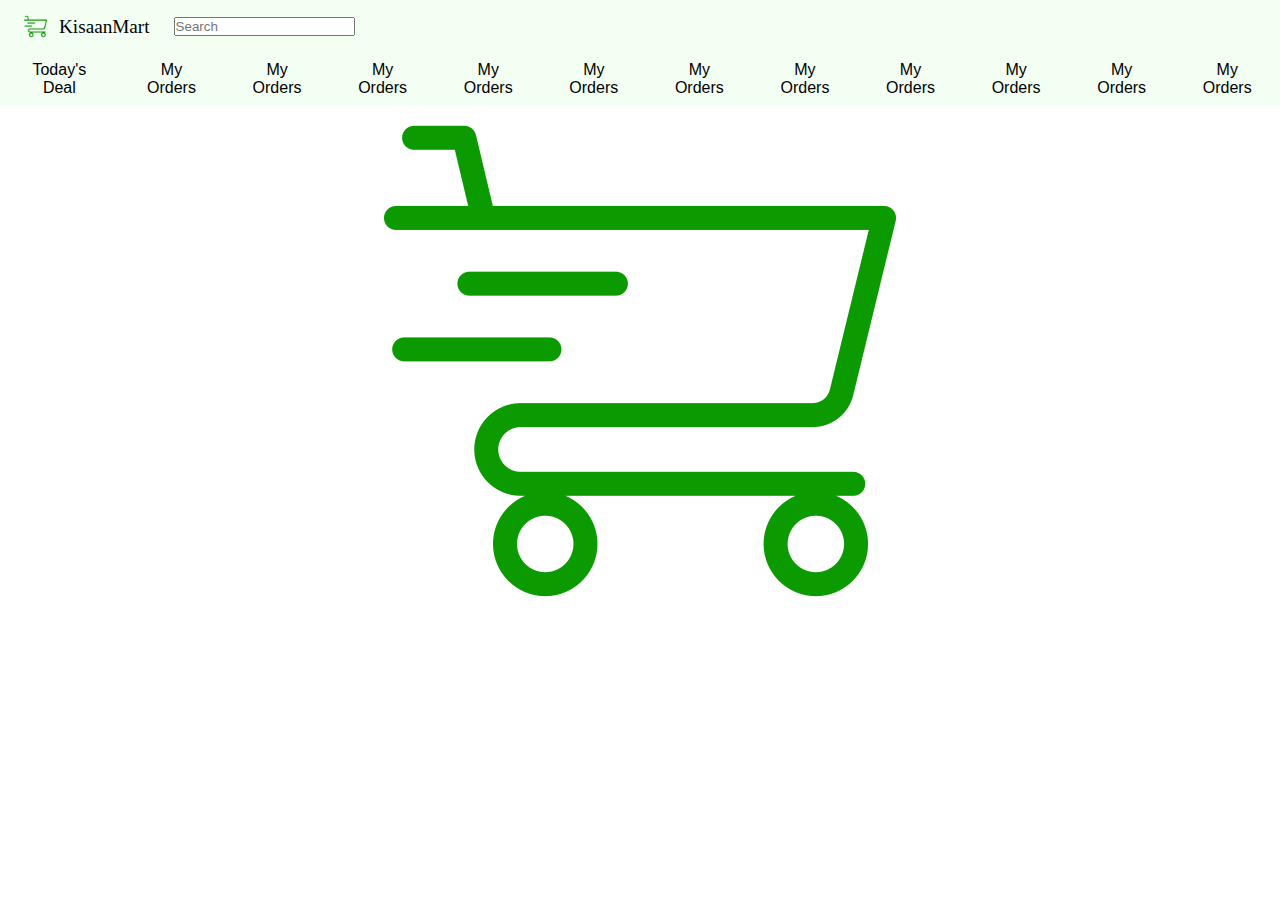
<file: Project E-commerce/index.html>
<!DOCTYPE html>
<html lang="en">

<head>
    <meta charset="UTF-8">
    <meta name="viewport" content="width=device-width, initial-scale=1.0">
    <title>Kisaan Mart | KisaanBharat</title>
    <link rel="stylesheet" href="css/style.css">
</head>

<body>
    <header>
        <nav-bar class="nav-bar">
            <nav class="top">
                <div class="logo">
                    <div class="logo">
                        <img src="content/icons/shopping-cart.png" alt="logo">KisaanMart
                    </div>
                </div>
                <div class="search-bar">
                    <!-- <img src="content/icons/search.png" alt=""> -->
                    <input role="textbox" type="search" placeholder="Search" id="search-box">
                </div>
            </nav>

            <nav class="bottom">
                <div class="listing">
                    <ul>
                        <li><a href="#">Today's Deal</a></li>
                        <li><a href="#">My Orders</a></li>
                        <li><a href="#">My Orders</a></li>
                        <li><a href="#">My Orders</a></li>
                        <li><a href="#">My Orders</a></li>
                        <li><a href="#">My Orders</a></li>
                        <li><a href="#">My Orders</a></li>
                        <li><a href="#">My Orders</a></li>
                        <li><a href="#">My Orders</a></li>
                        <li><a href="#">My Orders</a></li>
                        <li><a href="#">My Orders</a></li>
                        <li><a href="#">My Orders</a></li>
                    </ul>
                </div>
            </nav>
        </nav-bar>
    </header>

    <main>
        <!-- hero section -->
        <div class="hero-section">
            <div class="container">
                <img src="content/icons/shopping-cart.png" alt="hero-products">
            </div>
        </div>
    </main>

    <footer>

    </footer>
</body>

</html>
</file>
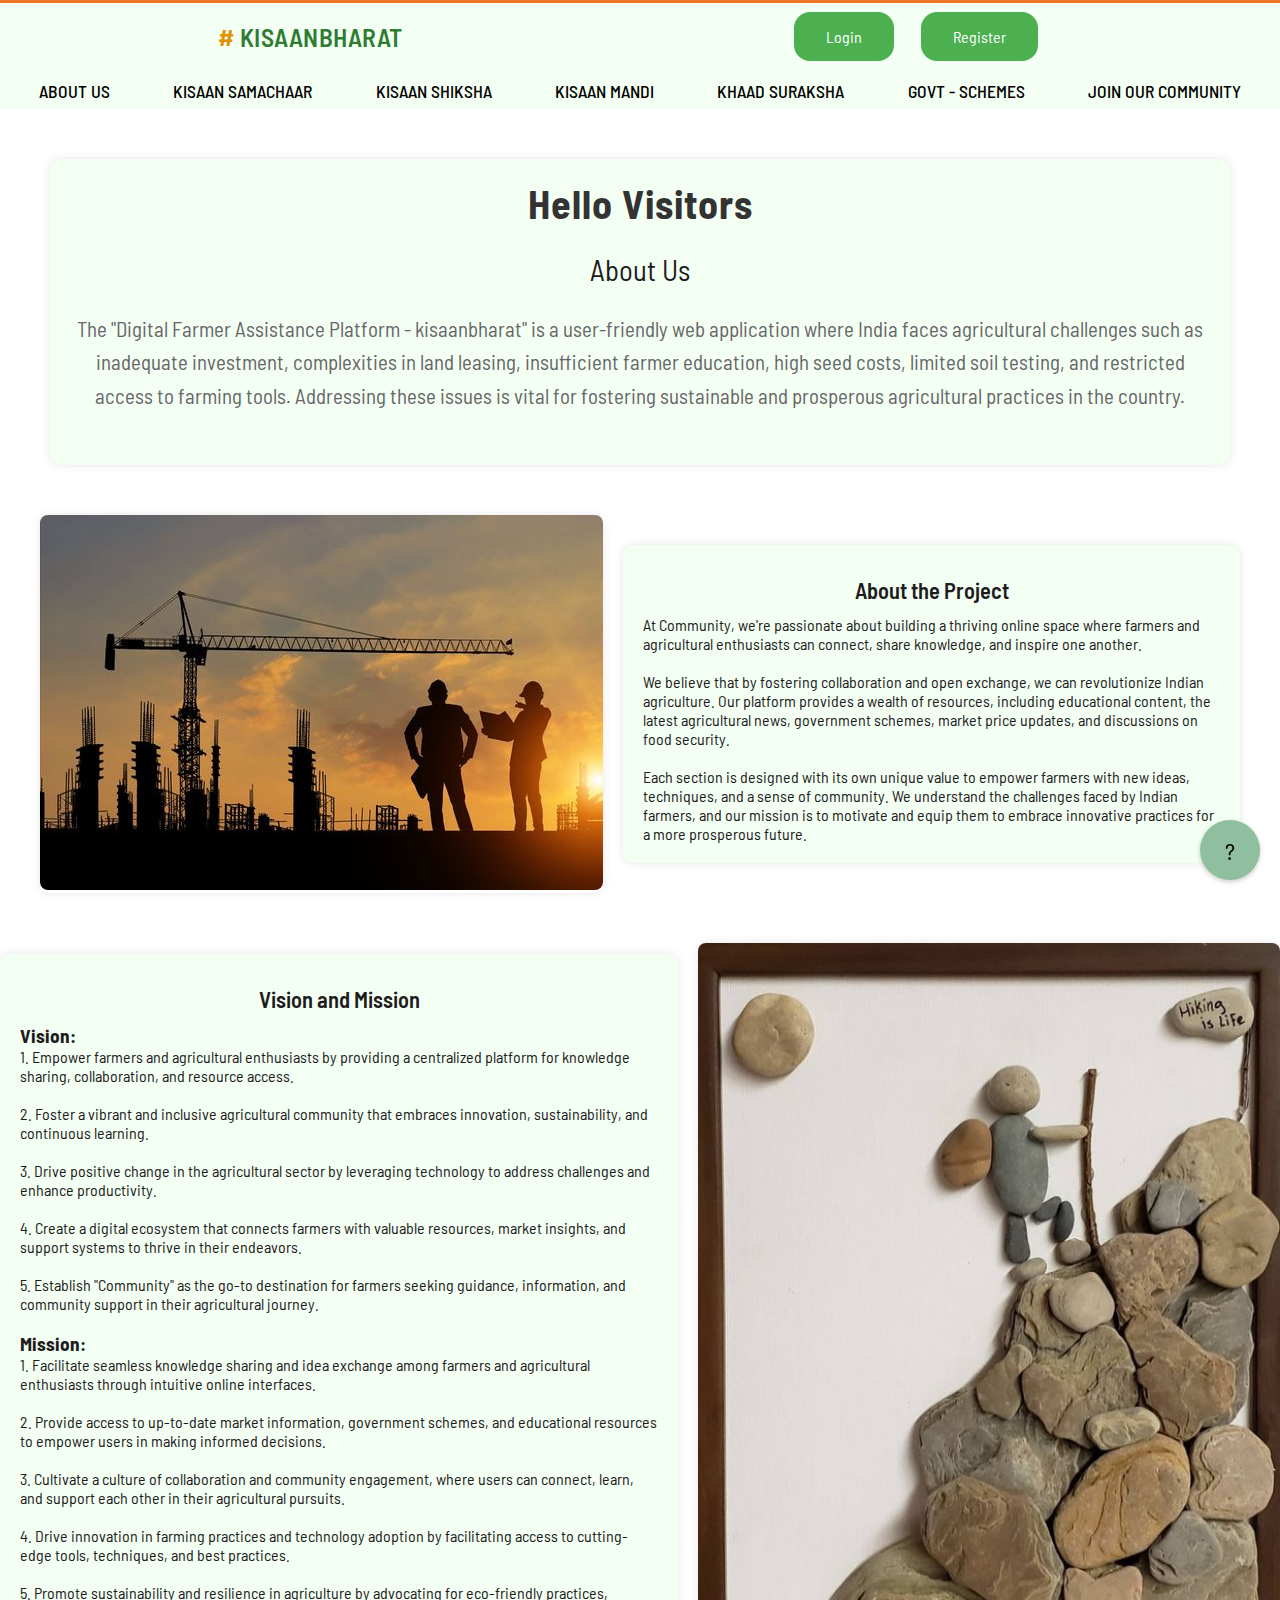
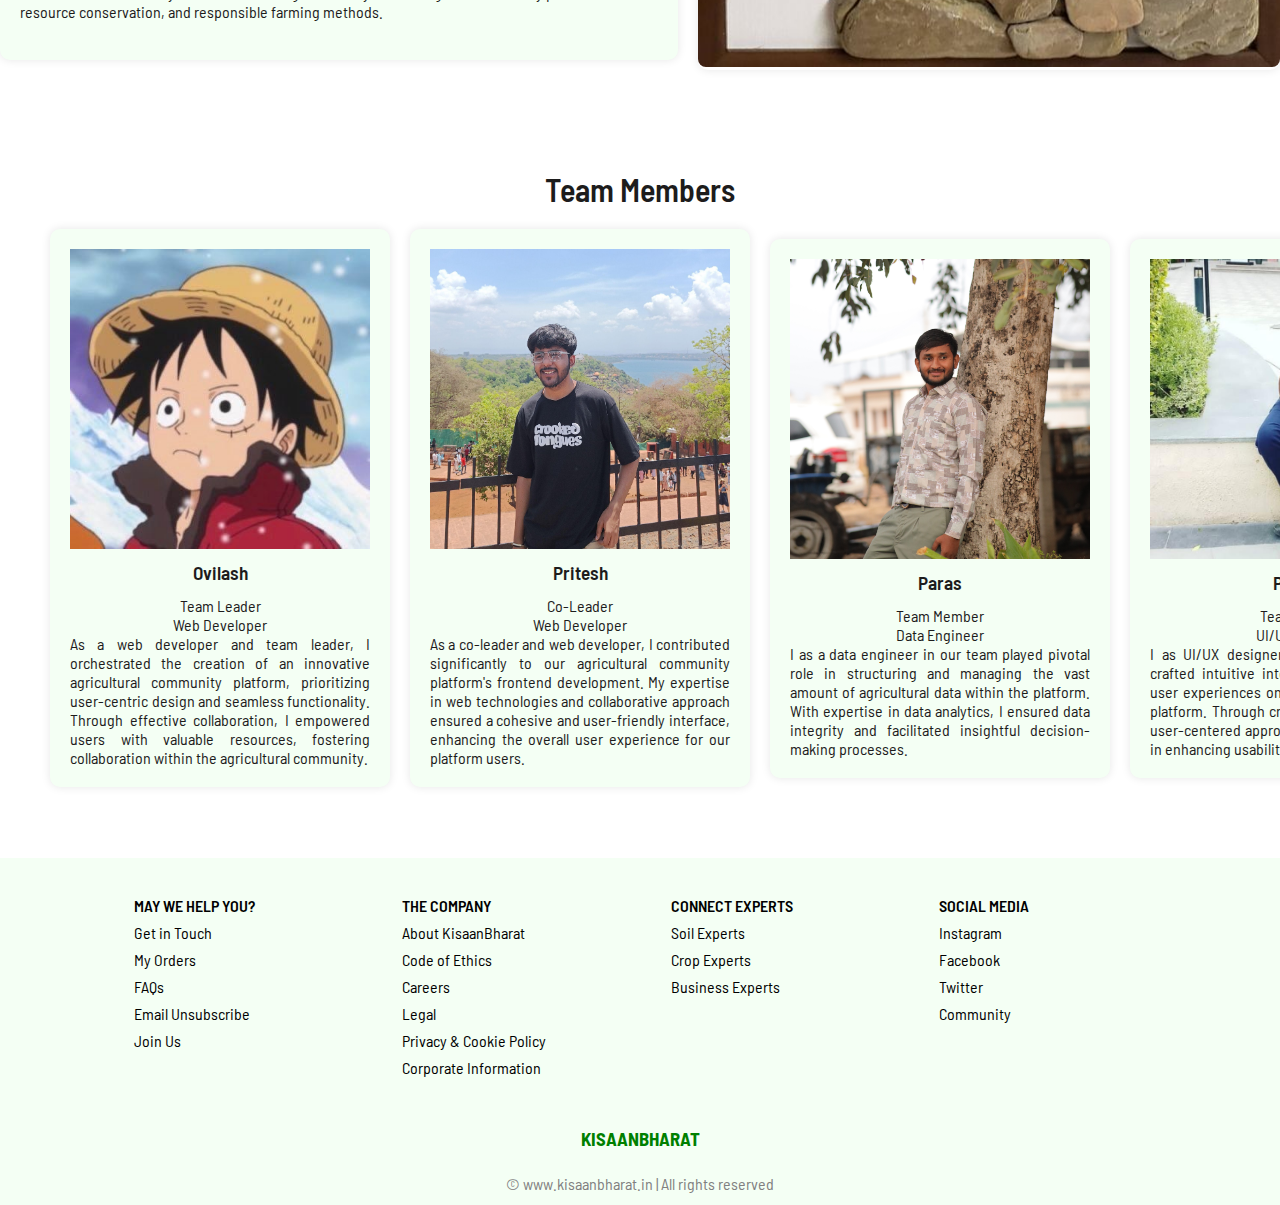
<file: about.html>
<!DOCTYPE html>
<html lang="en">

<head>
    <meta charset="UTF-8">
    <meta http-equiv="X-UA-Compatible" content="IE=edge">
    <meta name="viewport" content="width=device-width, initial-scale=1.0">
    <title>About KisaanBharat</title>
    <link rel="icon" href="Images/favicon.png" type="icon">
    <link rel="stylesheet" href="CSS/about.css">
</head>

<body>
    <header>
        <nav>
            <div class="progress-bar-wrapper">
                <div class="progress-bar" id="myBar"></div>
            </div>
            <ul class="top">
                <div class="brand">
                    <span><a href="index.html" rel="Home"><b id="hash">#</b> KISAANBHARAT</a></span>
                </div>
                <div class="signin">
                    <li><button class="login-button">Login</button></li>
                    <li><button class="register-button">Register</button></li>
                </div>
            </ul>
            <ul class="bottom">
                <li><a href="about.html">ABOUT US</a></li>
                <li><a href="news.html" title="News">KISAAN SAMACHAAR</a></li>
                <li><a href="education.html" title="Educare">KISAAN SHIKSHA</a></li>

                <li><a href="index.html" title="Market Analysis">KISAAN MANDI</a></li>
                <li><a href="index.html" title="Food Security">KHAAD SURAKSHA</a></li>
                <li><a href="index.html">GOVT - SCHEMES</a></li>
                <li><a href="community.html" target="_blank" title="AgriHub" id="special">JOIN OUR COMMUNITY</a></li>
            </ul>

        </nav>
    </header>


    <!-- Our Content Starts -->
    <main>

        <!-- Introduction -->

        <div class="intro-container">
            <div class="container">
                <h1 class="intro-title">Hello Visitors</h1>
                <div class="leftsection">
                    About Us
                </div>
                <p class="intro-content">The "Digital Farmer Assistance Platform - kisaanbharat" is a user-friendly web
                    application where India faces agricultural challenges such as inadequate investment, complexities in
                    land leasing, insufficient farmer education, high seed costs, limited soil testing, and restricted
                    access to farming tools. Addressing these issues is vital for fostering sustainable and prosperous
                    agricultural practices in the country.

                    <br>
                    <br>
                </p>
            </div>
        </div>

        <div class="intro-company">
            <div class="left-section">
                <img src="Images/company.jpg" alt="" id="img">
            </div>
            <div class="right-section">
                <div class="title">
                    <h2 id="title-name" style="font-size: 1.4rem;">About the Project</h2>
                    <p id="about-the-project">
                        At Community, we're passionate about building a thriving online space where farmers and
                        agricultural enthusiasts can connect, share knowledge, and inspire one another.
                        <br><br>
                    <p>We believe that by fostering collaboration and open exchange, we can revolutionize Indian
                        agriculture. Our
                        platform provides a wealth of resources, including educational content, the latest agricultural
                        news, government schemes, market price updates, and discussions on food security.</p>
                    <br>

                    Each
                    section
                    is designed with its own unique value to empower farmers with new ideas, techniques, and a sense
                    of community. We understand the challenges faced by Indian farmers, and our mission is to
                    motivate and equip them to embrace innovative practices for a more prosperous future.
                    </p>
                </div>
            </div>
        </div>

        <!-- Market -->

        <div class="intro-goals">
            <div class="left-section">
                <div class="title">
                    <h2 id="title-name" style="font-size: 1.4rem;">Vision and Mission</h2>
                    <p>
                        <b style="font-size: 1.2rem;">Vision:</b>
                        <br>
                    <p>1. Empower farmers and agricultural enthusiasts by providing a centralized platform for
                        knowledge sharing, collaboration, and resource access.</p>
                    <br>
                    <p>2. Foster a vibrant and inclusive agricultural community that embraces innovation,
                        sustainability, and continuous learning.</p>
                    <br>
                    <p>3. Drive positive change in the agricultural sector by leveraging technology to address
                        challenges and enhance productivity.</p>
                    <br>
                    <p>4. Create a digital ecosystem that connects farmers with valuable resources, market insights,
                        and support systems to thrive in their endeavors.</p>
                    <br>
                    <p>5. Establish "Community" as the go-to destination for farmers seeking guidance, information, and
                        community support in their agricultural journey.</p>
                    <br>


                    <b style="font-size: 1.2rem;">Mission:</b>
                    <br>
                    <p>1. Facilitate seamless knowledge sharing and idea exchange among farmers and agricultural
                        enthusiasts through intuitive online interfaces.</p>
                    <br>
                    <p>2. Provide access to up-to-date market information, government schemes, and educational
                        resources to empower users in making informed decisions.</p>
                    <br>
                    <p>3. Cultivate a culture of collaboration and community engagement, where users can connect,
                        learn, and support each other in their agricultural pursuits.</p>
                    <br>
                    <p>4. Drive innovation in farming practices and technology adoption by facilitating access to
                        cutting-edge tools, techniques, and best practices.</p>
                    <br>
                    <p>5. Promote sustainability and resilience in agriculture by advocating for eco-friendly
                        practices, resource conservation, and responsible farming methods.</p>
                    <br>
                    </p>
                </div>
            </div>
            <div class="right-section">
                <img src="Images/goals.jpg" alt="" id="img">
            </div>
        </div>


        <div class="about-the-team">
            <p id="team-members" style="font-weight: 600;">Team Members</p>
            <div class="intro-team">
                <div class="Ovilash">
                    <div class="profile" id="team-profile">
                        <img src="Images/luffy (11).jpg" alt="">
                    </div>
                    <div class="title">
                        <h2 id="title-name">Ovilash</h2>
                    </div>
                    <p id="post">Team Leader</p>
                    <p id="skill">Web Developer</p>
                    <p id="about-me">
                        As a web developer and team leader, I orchestrated the creation of an innovative agricultural
                        community platform, prioritizing user-centric design and seamless functionality. Through
                        effective
                        collaboration, I empowered users with valuable resources, fostering collaboration within the
                        agricultural community.
                    </p>
                </div>
                <div class="Pritesh">
                    <div class="profile" id="team-profile"><img src="Images/pritesh-profile2.jpg" alt=""></div>
                    <div class="title">
                        <h2 id="title-name">Pritesh</h2>
                    </div>
                    <p id="post">Co-Leader</p>
                    <p id="skill">Web Developer</span>
                    <p id="about-me">
                        As a co-leader and web developer, I contributed significantly to our agricultural community
                        platform's frontend development. My expertise in web technologies and collaborative approach
                        ensured
                        a cohesive and user-friendly interface, enhancing the overall user experience for our platform
                        users.
                    </p>
                </div>
                <div class="Paras">
                    <div class="profile" id="team-profile"><img src="Images/paras-profile.jpg" alt=""></div>
                    <div class="title">
                        <h2 id="title-name">Paras</h2>
                    </div>
                    <p id="post">Team Member</p>
                    <p id="skill">Data Engineer</p>
                    <p id="about-me">
                        I as a data engineer in our team played pivotal role in structuring and managing the vast amount
                        of
                        agricultural data within the platform. With expertise in data analytics, I ensured data
                        integrity
                        and facilitated insightful decision-making processes.
                    </p>
                </div>
                <div class="Parshva">
                    <div class="profile" id="team-profile"><img src="Images/parshva-profile.jpg" alt=""
                            id="parshva-img">
                    </div>
                    <div class="title">
                        <h2 id="title-name">Parshva</h2>
                    </div>
                    <p id="post">Team Member</p>
                    <p id="skill">UI/UX Designer</p>
                    <p id="about-me">
                        I as UI/UX designer in our team meticulously crafted intuitive interfaces, ensuring seamless
                        user
                        experiences on our agricultural community platform. Through creative design solutions and
                        user-centered approaches, I played a crucial role in enhancing usability and engagement.
                    </p>
                </div>
            </div>
        </div>



        <button class="chatbot-button" title="Help and Resources">
            <span><a href="FAQs.html">?</a></span>
        </button>


    </main>

    <footer>
        <div class="footer">
            <div class="firstfooter">
                <ul>
                    <li id="headings">MAY WE HELP YOU?</li>
                    <li><a href="">Get in Touch</a></li>
                    <li><a href="">My Orders</a></li>
                    <li><a href="">FAQs</a></li>
                    <li><a href="">Email Unsubscribe</a></li>
                    <li><a href="">Join Us</a></li>
                </ul>
            </div>
            <div class="secondfooter">
                <ul>
                    <li id="headings">THE COMPANY</li>
                    <li><a href="about.html">About KisaanBharat</a></li>
                    <li><a href="">Code of Ethics</a></li>
                    <li><a href="">Careers</a></li>
                    <li><a href="">Legal</a></li>
                    <li><a href="">Privacy & Cookie Policy</a></li>
                    <li><a href="">Corporate Information</a></li>
                </ul>
            </div>
            <div class="thirdfooter">
                <ul>
                    <li id="headings">CONNECT EXPERTS</li>
                    <li><a href="">Soil Experts</a></li>
                    <li><a href="">Crop Experts</a></li>
                    <li><a href="">Business Experts</a></li>
                </ul>
            </div>
            <div class="fourthfooter">
                <ul>
                    <li id="headings">SOCIAL MEDIA</li>
                    <li><a href="instagram.com/kisaanbharat/">Instagram</a> </li>
                    <li><a href="">Facebook</a></li>
                    <li><a href="">Twitter</a></li>
                    <li><a href="community.html">Community</a></li>
                </ul>
            </div>
        </div>

        <div class="brand-name">
            <h3><a href="index.html" style="text-decoration: none; color: green;">KISAANBHARAT</a>
            </h3>
        </div>

        <div class="rightsfooter">
            &#0169; www.kisaanbharat.in | All rights reserved
        </div>
    </footer>

    <script src="JS/script.js"></script>
</body>

</html>
</file>
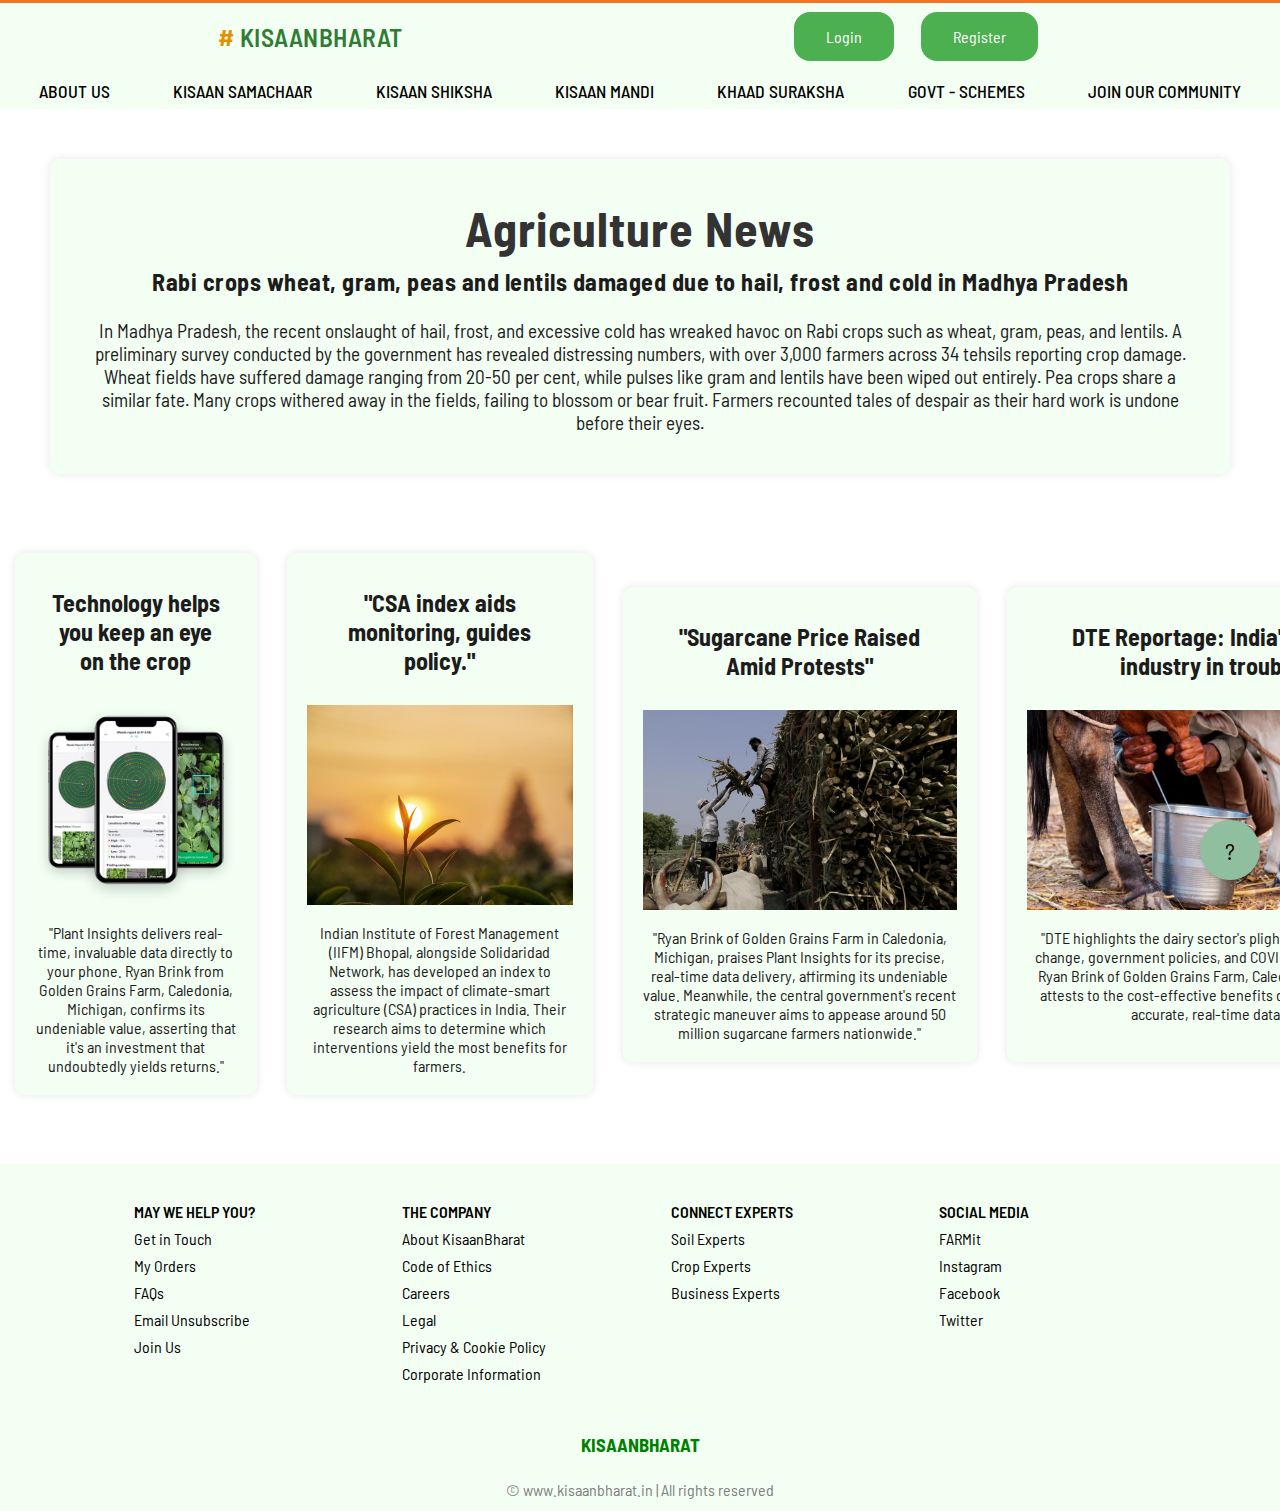
<file: news.html>
<!DOCTYPE html>
<html lang="en">

<head>
    <meta charset="UTF-8">
    <meta http-equiv="X-UA-Compatible" content="IE=edge">
    <meta name="viewport" content="width=device-width, initial-scale=1.0">
    <title>Kisaan Samachaar | KisaanBharat</title>
    <link rel="icon" href="Images/favicon.png" type="icon">
    <link rel="stylesheet" href="CSS/news.css">
</head>

<body>
    <header>
        <nav>
            <div class="progress-bar-wrapper">
                <div class="progress-bar" id="myBar"></div>
            </div>
            <ul class="top">
                <div class="brand">
                    <span><a href="index.html" rel="Home"><b id="hash">#</b> KISAANBHARAT</a></span>
                </div>
                <div class="signin">
                    <li><button class="login-button">Login</button></li>
                    <li><button class="register-button">Register</button></li>
                </div>
            </ul>
            <ul class="bottom">
                <li><a href="about.html">ABOUT US</a></li>
                <li><a href="news.html" title="News">KISAAN SAMACHAAR</a></li>
                <li><a href="education.html" title="Educare">KISAAN SHIKSHA</a></li>

                <li><a href="index.html" title="Market Analysis">KISAAN MANDI</a></li>
                <li><a href="index.html" title="Food Security">KHAAD SURAKSHA</a></li>
                <li><a href="index.html">GOVT - SCHEMES</a></li>
                <li><a href="community.html" target="_blank" title="AgriHub" id="special">JOIN OUR COMMUNITY</a></li>
            </ul>

        </nav>
    </header>

    <!-- Our Content Starts -->
    <main>
        <!-- Introduction -->

        <div class="intro-container">
            <h1 class="intro-title">Agriculture News</h1>
            <p id="intro-content">
            <p id="hot-topics"><b>
                    Rabi crops wheat, gram, peas and lentils damaged due to hail, frost and cold in
                    Madhya Pradesh
                </b></p>
            <br>
            In Madhya Pradesh, the recent onslaught of hail, frost, and excessive cold has
            wreaked havoc on Rabi crops such as wheat, gram, peas, and lentils. A preliminary survey conducted by
            the government has revealed distressing numbers, with over 3,000 farmers across 34 tehsils reporting
            crop damage.

            Wheat fields have suffered damage ranging from 20-50 per cent, while pulses like gram and lentils have
            been wiped out entirely. Pea crops share a similar fate. Many crops withered away in the fields, failing
            to blossom or bear fruit. Farmers recounted tales of despair as their hard work is undone before their
            eyes.
            </p>

        </div>


        <div class="intro-news">
            <div class="OldNews">
                <div class="title">
                    <h2 id="title-name">Technology helps you keep an eye on the crop</h2>
                </div>
                <div class="profile">
                    <a href="https://www.agriculture.com/news/technology/technology-lets-you-keep-an-eye-on-the-crop" target="_blank"><img
                            src="Images/Plant20Insights20web20version-2-053c108d1ea347afb2632f51708facaa.webp"
                            alt=""></a>
                </div>
                <p>"Plant Insights delivers real-time, invaluable data directly to your phone. Ryan Brink from Golden
                    Grains Farm, Caledonia, Michigan, confirms its undeniable value, asserting that it's an investment
                    that undoubtedly yields returns."</p>
            </div>


            <div class="OldNews">
                <div class="title">
                    <h2 id="title-name">"CSA index aids monitoring, guides policy."</h2>
                </div>
                <div class="profile">
                    <a
                        href="https://www.downtoearth.org.in/news/agriculture/an-index-for-monitoring-effectiveness-of-climate-smart-agriculture-practices-how-it-can-help-94614" target="_blank"><img
                            src="Images/0.11826900_1708602239_istock-1792119618.jpg" alt=""></a>
                </div>
                <p>Indian Institute of Forest Management (IIFM) Bhopal, alongside Solidaridad Network, has developed an
                    index to assess the impact of climate-smart agriculture (CSA) practices in India. Their research
                    aims to determine which interventions yield the most benefits for farmers.</p>
            </div>

            <div class="OldNews">
                <div class="title">
                    <h2 id="title-name">"Sugarcane Price Raised Amid Protests"</h2>
                </div>
                <div class="profile">
                    <a href="https://www.downtoearth.org.in/news/agriculture/centre-hikes-sugarcane-fair-and-remunerative-price-amid-farmers-protest-94601" target="_blank"><img src="Images/0.87147800_1708580882_dig054671.jpg" alt=""></a>
                </div>

                <p>"Ryan Brink of Golden Grains Farm in Caledonia, Michigan, praises Plant Insights for its precise,
                    real-time data delivery, affirming its undeniable value. Meanwhile, the central government's recent
                    strategic maneuver aims to appease around 50 million sugarcane farmers nationwide."
                </p>
            </div>


            <div class="OldNews">
                <div class="title">
                    <h2 id="title-name">DTE Reportage: India's dairy industry in trouble</h2>
                </div>
                <div class="profile">
                    <a href="https://www.downtoearth.org.in/coverage/agriculture/dte-reportage-india-s-dairy-industry-in-trouble-91952" target="_blank"><img src="Images/0.14071700_1695710422_istock-1406721545.jpg" alt=""></a>
                </div>
                <p>"DTE highlights the dairy sector's plight due to climate change, government policies, and COVID-19.
                    Meanwhile, Ryan Brink of Golden Grains Farm, Caledonia, Michigan, attests to the cost-effective
                    benefits of Plant Insights' accurate, real-time data."
                </p>
                <br>
            </div>
        </div>


        <button class="chatbot-button" title="Help and Resources">
            <span>?</span>
        </button>

        <script src="JS/script.js"></script>

    </main>

    <!-- footer -->

    <footer>
        <div class="footer">
            <div class="firstfooter">
                <ul>
                    <li id="headings">MAY WE HELP YOU?</li>
                    <li><a href="">Get in Touch</a></li>
                    <li><a href="">My Orders</a></li>
                    <li><a href="">FAQs</a></li>
                    <li><a href="">Email Unsubscribe</a></li>
                    <li><a href="">Join Us</a></li>
                </ul>
            </div>
            <div class="secondfooter">
                <ul>
                    <li id="headings">THE COMPANY</li>
                    <li><a href="about.html">About KisaanBharat</a></li>
                    <li><a href="">Code of Ethics</a></li>
                    <li><a href="">Careers</a></li>
                    <li><a href="">Legal</a></li>
                    <li><a href="">Privacy & Cookie Policy</a></li>
                    <li><a href="">Corporate Information</a></li>
                </ul>
            </div>
            <div class="thirdfooter">
                <ul>
                    <li id="headings">CONNECT EXPERTS</li>
                    <li><a href="">Soil Experts</a></li>
                    <li><a href="">Crop Experts</a></li>
                    <li><a href="">Business Experts</a></li>
                </ul>
            </div>
            <div class="fourthfooter">
                <ul>
                    <li id="headings">SOCIAL MEDIA</li>
                    <li><a href="community.html" target="_blank">FARMit</a></li>
                    <li><a href="">Instagram</a> </li>
                    <li><a href="">Facebook</a></li>
                    <li><a href="">Twitter</a></li>
                </ul>
            </div>
        </div>

        <div class="brand-name">
            <h3><a href="index.html" style="text-decoration: none; color: green;">KISAANBHARAT</a>
            </h3>
        </div>

        <div class="rightsfooter">
            &#0169; www.kisaanbharat.in | All rights reserved
        </div>
    </footer>
</file>
<file: Project E-commerce/css/style.css>
* {
    margin: 0;
    padding: 0;
}

body {
    background-color: white;
    color: black;
    font-family: Arial, Helvetica, sans-serif
}


.nav-bar {
    background-color: #f4fff4;
}

.top {
    background-color: #f4fff4;
    display: flex;
    padding: 15px 0;
}

.logo {
    margin: 0 12px;
    display: flex;
    justify-content: center;
    align-items: center;
    color: black;
    font-weight: 500;
    font-size: 1.2rem;
    font-family: 'Times New Roman', Times, serif;
}

.logo img {
    margin-right: 12px;
    width: 23px;
    height: auto;
}

.search-bar {
    display: flex;
    justify-content: center;
    align-items: center;
}

.bottom {
    background-color: #f4fff4;
    display: flex;
    padding: 8px 0;
    text-align: center;
    justify-content: space-evenly;
}

.listing ul {
    display: flex;
}

.listing ul li{
    display: flex;
    list-style-type: none;
    margin: 0 23px;
}

.listing ul li a{
    text-decoration: none;
    color: black;
}

/* main */

/* hero section */

.hero-section {
    display: flex;
    align-items: center;
    justify-content: center;
}
</file>
<file: CSS/about.css>
@import url('https://fonts.googleapis.com/css2?family=Barlow+Semi+Condensed:ital,wght@0,100;0,200;0,300;0,400;0,500;0,600;0,700;0,800;0,900;1,100;1,200;1,300;1,400;1,500;1,600;1,700;1,800;1,900&family=Roboto:ital,wght@0,100;0,300;0,400;0,500;0,700;0,900;1,100;1,300;1,400;1,500;1,700;1,900&display=swap');

.barlow-semi condensed-extralight {
    font-family: "Barlow Semi Condensed", sans-serif;
    font-weight: 120;
    font-style: normal;
}

* {
    margin: 0;
    padding: 0;
    font-family: "Barlow Semi Condensed";
}

body {
    background-color: white;
    color: #1d1c1c;
}
/* 
main {
    min-height: 80rem;
} */

.progress-bar-wrapper {
    position: fixed;
    top: 0;
    left: 0;
    width: 100%;
    height: 3px;
    background-color: #f07326;
}

.progress-bar {
    height: 100%;
    background-color: green;
    width: 0;
    transition: width 0.2s;
}

nav {
    font-family: 'Courier New', Courier, monospace;
    background-color: #f4fff4;
    color: rgb(0, 0, 0);
}

nav ul.top {
    background: transparent;
    overflow: visible;
    display: flex;
    padding: 12px 23px;
    list-style: none;
    justify-content: space-around;
}

#hash {
    color: rgb(224, 146, 0);
    font-weight: 550;
}

.brand {
    align-self: center;
}

nav ul.top .brand a {
    font-size: 1.6rem;
    color: #2E7D32;
    text-decoration: none;
    font-weight: 600;
    letter-spacing: 0.5px;
}

nav ul.top .signin {
    display: flex;
}

nav ul li .login-button {
    background-color: #4CAF50;
    color: white;
    display: inline-block;
    margin: 0px 2px;
    padding: 15px 32px;
    text-align: center;
    text-decoration: none;
    font-size: 1rem;
    cursor: pointer;
    border: none;
    border-radius: 16px;
}

nav ul li .register-button {
    background-color: #4CAF50;
    color: white;
    padding: 15px 32px;
    text-align: center;
    text-decoration: none;
    display: inline-block;
    font-size: 1rem;
    margin: 0px 25px;
    cursor: pointer;
    border: none;
    border-radius: 16px;
}


nav ul.bottom {
    padding: 7px;
    display: flex;
    list-style: none;
    justify-content: space-around;
    font-weight: 450;
    font-size: 1.1rem;
}

nav ul.bottom a {
    cursor: pointer;
    text-decoration: none;
    color: black;
}

nav ul.bottom a:hover {
    color: #44b553;
}


/* main */

.firstsection {
    height: 30vh;

}

.intro-container {
    background-color: #f4fff4;
    border-radius: 10px;
    box-shadow: 0 0 10px rgba(0, 0, 0, 0.1);
    padding: 20px;
    margin: 50px;
}

.intro-title {
    text-align: center;
    font-size: 2.5rem;
    margin-bottom: 10px;
    color: #333;
    letter-spacing: 1px;
}

.intro-title:hover {
    color: green;
}

.intro-content {
    font-size: 1.3rem;
    line-height: 1.6;
    color: #666;
    text-align: center;
}



.firstsection {
    display: flex;
    justify-content: space-around;
    align-items: center;
    margin: 25px 0;
}

.firstsection>div {
    width: 30%;
}

.leftsection {
    font-size: 1.8rem;
    margin: 25px;
    text-align: center;
}



.intro-company {
    max-width: 1200px;
    margin: 50px auto;
    display: flex;
    align-items: center;
}

.intro-company .left-section {
    box-shadow: 0px 0px 10px rgba(0, 0, 0, 0.1);
    border-radius: 10px;
}

.intro-company .right-section {
    background-color: #f4fff4;
    padding: 20px;
    box-shadow: 0px 0px 10px rgba(0, 0, 0, 0.1);
    border-radius: 10px;
    margin-left: 20px;
}


#title-name {
    font-size: 1.2rem;
    padding: 12px 0;
    font-weight: 600;
}

h2 a {
    text-decoration: none;
    color: black;
    text-align: center;
}

h2 a:hover {
    color: green;
}


.intro-goals {
    max-width: 1300px;
    margin: 50px auto;
    display: flex;
    align-items: center;
}

.intro-goals .left-section {
    background-color: #f4fff4;
    padding: 20px;
    box-shadow: 0px 0px 10px rgba(0, 0, 0, 0.1);
    border-radius: 10px;
    margin-right: 20px;
}

#img{
    border-radius: 8px;
}


.intro-goals .right-section {
    box-shadow: 0px 0px 10px rgba(0, 0, 0, 0.1);
    border-radius: 10px;
}

.intro-goals .right-section img {
    width: auto;
    height: 724px;
}


.about-the-team{
    margin: 100px 50px;
}

#team-members{
    font-size: 2rem;
    text-align: center;
    margin-bottom: 50px ;
}


.intro-team{
    margin: 50px auto;
    display: flex;
    align-items: center;
    height: 500px;
}

.intro-team .Ovilash{
    background-color: #f4fff4;
    padding: 20px;
    box-shadow: 0px 0px 10px rgba(0, 0, 0, 0.1);
    border-radius: 10px;
    margin-right: 20px;
}

.intro-team .Pritesh{
    background-color: #f4fff4;
    padding: 20px;
    box-shadow: 0px 0px 10px rgba(0, 0, 0, 0.1);
    border-radius: 10px;
    margin-right: 20px;
}
.intro-team .Paras{
    background-color: #f4fff4;
    padding: 20px;
    box-shadow: 0px 0px 10px rgba(0, 0, 0, 0.1);
    border-radius: 10px;
    margin-right: 20px;
}
.intro-team .Parshva{
    background-color: #f4fff4;
    padding: 20px;
    box-shadow: 0px 0px 10px rgba(0, 0, 0, 0.1);
    border-radius: 10px;
    margin-right: 20px;
}

.profile img{
    height: 300px;
    width: auto;
}

#team-members{
    text-align: center;
    margin: 0;
}

#team-profile{
    display: grid;
    justify-content: center;

}
#title-name{
    text-align: center;
}

#post{
    text-align: center;
}
#skill{
    text-align: center;
}
#about-me{
    text-align: justify;
}




.chatbot-button {
    position: fixed;
    bottom: 20px;
    right: 20px;
    background-color: #8fbf9f;
    color: rgb(0, 0, 0);
    border: none;
    border-radius: 50%;
    width: 60px;
    height: 60px;
    font-size: 1.5rem;
    display: flex;
    align-items: center;
    justify-content: center;
    box-shadow: 0 2px 5px rgba(0, 0, 0, 0.2);
    cursor: pointer;
    transition: transform 0.2s ease-out;
}

.chatbot-button a {
    color: black;
    text-decoration: none;
}

.chatbot-button:hover {
    transform: translateY(-5px);
}


footer {
    background-color: #f4fff4;
}

.footer {
    display: flex;
    padding: 30px 80px;
    justify-content: space-evenly;
}

.footer ul {
    list-style: none;
}

.footer ul li {
    margin: 8px;
}

.footer ul li a {
    text-decoration: none;
    color: black;
}
.footer ul li a:hover {
    text-decoration: underline;
}
.footer>div {
    width: 223px;
}

.firstfooter {
    font-family: Inconsolata;
}

#headings {
    color: black;
    font-weight: 600;
}

#headings:hover {
    color: green;
    font-weight: 600;
}

.brand-name {
    text-align: center;
    color: green;
    padding: 12px 0;
}

.rightsfooter {
    text-align: center;
    color: grey;
    padding: 12px 0;
}
</file>
<file: CSS/news.css>
@import url('https://fonts.googleapis.com/css2?family=Barlow+Semi+Condensed:ital,wght@0,100;0,200;0,300;0,400;0,500;0,600;0,700;0,800;0,900;1,100;1,200;1,300;1,400;1,500;1,600;1,700;1,800;1,900&family=Roboto:ital,wght@0,100;0,300;0,400;0,500;0,700;0,900;1,100;1,300;1,400;1,500;1,700;1,900&display=swap');

.barlow-semi condensed-extralight {
    font-family: "Barlow Semi Condensed", sans-serif;
    font-weight: 120;
    font-style: normal;
}

* {
    margin: 0;
    padding: 0;
    font-family: "Barlow Semi Condensed";
}

body {
    background-color: white;
    color: #1d1c1c;
}


/* header */
.progress-bar-wrapper {
    position: fixed;
    top: 0;
    left: 0;
    width: 100%;
    height: 3px;
    background-color: #f07326;
}

.progress-bar {
    height: 100%;
    background-color: green;
    width: 0;
    transition: width 0.2s;
}

nav {
    font-family: 'Courier New', Courier, monospace;
    background-color: #f4fff4;
    color: rgb(0, 0, 0);
}

nav ul.top {
    background: transparent;
    overflow: visible;
    display: flex;
    padding: 12px 23px;
    list-style: none;
    justify-content: space-around;
}

#hash {
    color: rgb(224, 146, 0);
    font-weight: 550;
}

.brand {
    align-self: center;
}

nav ul.top .brand a {
    font-size: 1.6rem;
    color: #2E7D32;
    text-decoration: none;
    font-weight: 600;
    letter-spacing: 0.5px;
}

nav ul.top .signin {
    display: flex;
}

nav ul li .login-button {
    background-color: #4CAF50;
    color: white;
    display: inline-block;
    margin: 0px 2px;
    padding: 15px 32px;
    text-align: center;
    text-decoration: none;
    font-size: 1rem;
    cursor: pointer;
    border: none;
    border-radius: 16px;
}

nav ul li .register-button {
    background-color: #4CAF50;
    color: white;
    padding: 15px 32px;
    text-align: center;
    text-decoration: none;
    display: inline-block;
    font-size: 1rem;
    margin: 0px 25px;
    cursor: pointer;
    border: none;
    border-radius: 16px;
}


nav ul.bottom {
    padding: 7px;
    display: flex;
    list-style: none;
    justify-content: space-around;
    font-weight: 450;
    font-size: 1.1rem;
}

nav ul.bottom a {
    cursor: pointer;
    text-decoration: none;
    color: black;
}

nav ul.bottom a:hover {
    color: #44b553;
}
/* main */

nav {
    font-family: 'Courier New', Courier, monospace;
    background-color: #f4fff4;
    color: rgb(0, 0, 0);
}

nav ul.top {
    display: flex;
    padding: 12px 23px;
    list-style: none;
    justify-content: space-around;
}

#hash {
    color: rgb(224, 146, 0);
    font-weight: 550;
}

#Samachar {
    font-size: 2rem;
    margin-left: -10px;
}

#Samachar {
    font-size: 2.5rem;
    margin-left: 357px;
}

.brand {
    align-self: center;
}

.intro-container {
    background-color: #f4fff4;
    border-radius: 10px;
    box-shadow: 0 0 10px rgba(0, 0, 0, 0.1);
    padding: 40px;
    text-align: center;
    margin: 50px;
    font-size: 1.2rem;
}

.intro-title {
    text-align: center;
    font-size: 3rem;
    margin-bottom: 10px;
    color: #333;
    letter-spacing: 1px;
}

.intro-title:hover {
    color: green;
}

#intro-content {
    font-size: 1.5rem;
    line-height: 1.6;
    color: #666;
    text-align: center;
}

#hot-topics{
    font-size: 1.5rem;
    text-align: center;
    letter-spacing: 0.5px;
    
}

.intro-news {
    margin: 40px 0;
    height: 600px;
    display: flex;
    align-items: center;
    text-align: center;
}

.intro-news .OldNews {
    background-color: #f4fff4;
    padding: 20px;
    box-shadow: 0px 0px 10px rgba(0, 0, 0, 0.1);
    border-radius: 10px;
    margin: 15px;
}


#title-name {
    text-align: center;
    margin: 15px;
}

.profile img {
    align-content: center;
    width: auto;
    height: 200px;
    margin: 15px 0;
}

.chatbot-button {
    position: fixed;
    bottom: 20px;
    right: 20px;
    background-color: #8fbf9f;
    color: rgb(0, 0, 0);
    border: none;
    border-radius: 50%;
    width: 60px;
    height: 60px;
    font-size: 1.5rem;
    display: flex;
    align-items: center;
    justify-content: center;
    box-shadow: 0 2px 5px rgba(0, 0, 0, 0.2);
    cursor: pointer;
    transition: transform 0.2s ease-out;
}

.chatbot-button:hover {
    transform: translateY(-5px);
}

/* footer */

footer {
    background-color: #f4fff4;
}

.footer {
    display: flex;
    padding: 30px 80px;
    justify-content: space-evenly;
}

.footer ul {
    list-style: none;
}

.footer ul li {
    margin: 8px;
}

.footer ul li a {
    text-decoration: none;
    color: black;
}

.footer ul li a:hover {
    text-decoration: underline;
}

.footer>div {
    width: 223px;
}

.firstfooter {
    font-family: Inconsolata;
}

#headings {
    color: black;
    font-weight: 600;
}

#headings:hover {
    color: green;
    font-weight: 600;
}

.brand-name {
    text-align: center;
    color: green;
    padding: 12px 0;
}

.rightsfooter {
    text-align: center;
    color: grey;
    padding: 12px 0;
}
</file>
